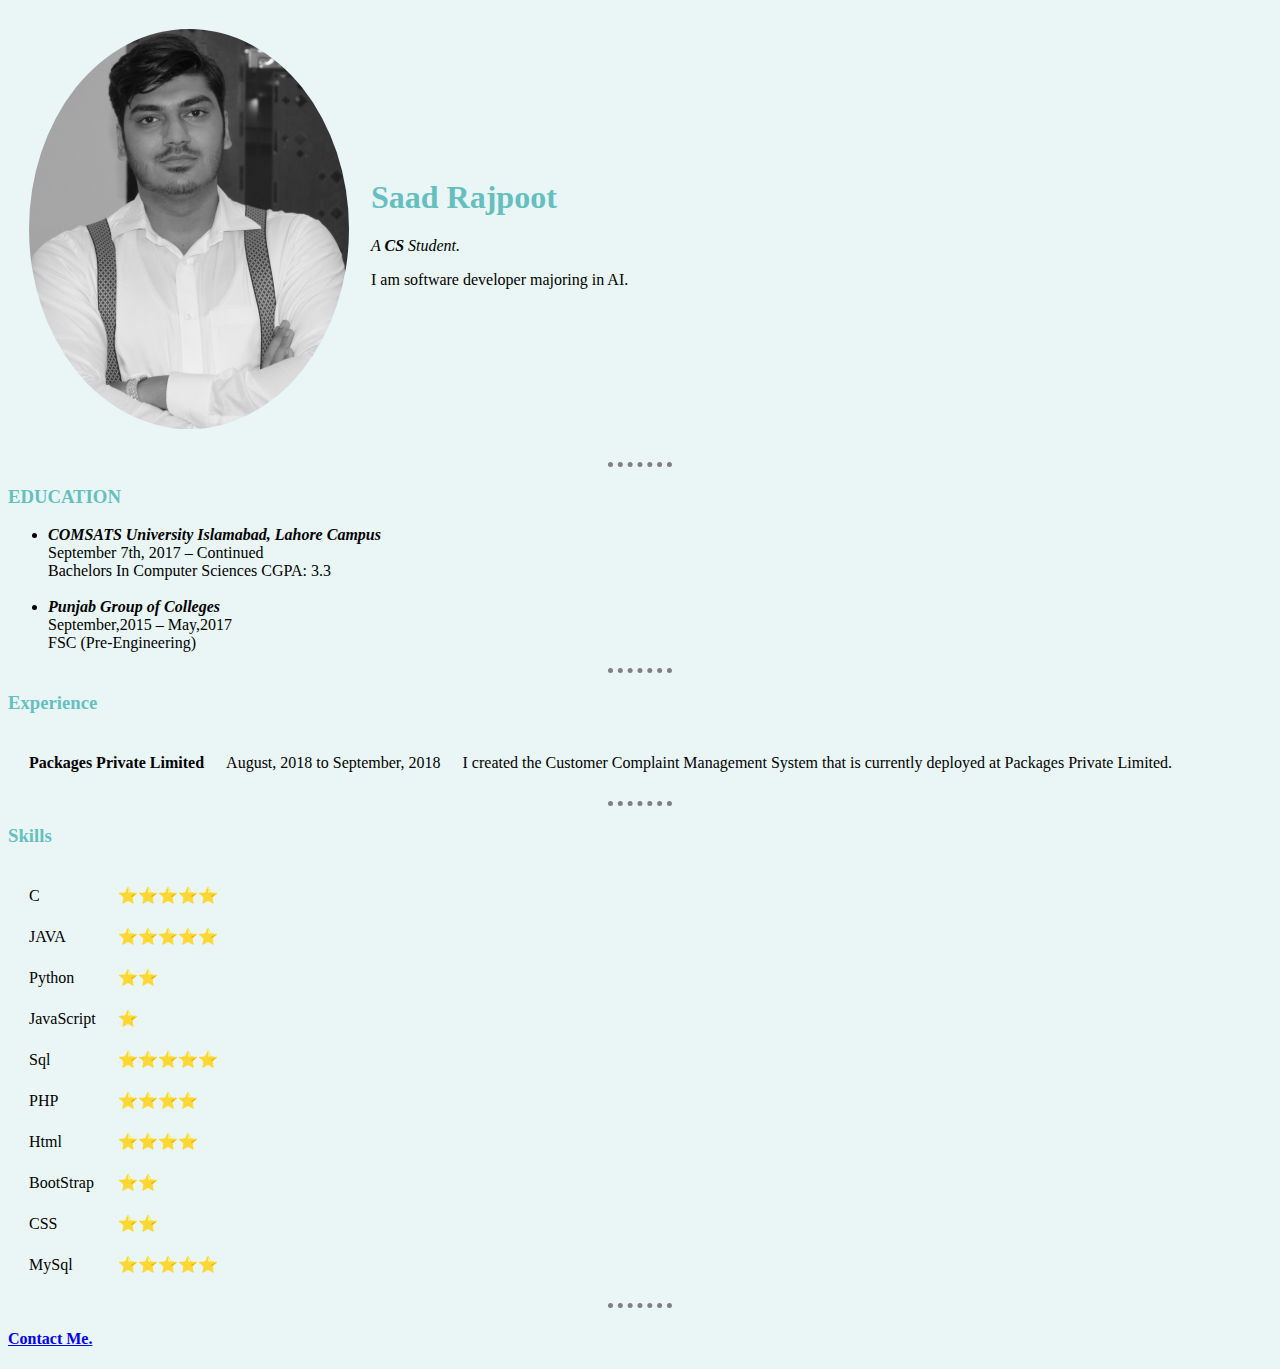
<file: index.html>
<!DOCTYPE html>
<html lang="en" dir="ltr">

<head>
  <meta charset="utf-8">
  <title>Saad Rajpoot</title>
  <link rel="stylesheet" href="css/styles.css">
</head>

<body>
  <table cellspacing="20">
    <tr>
      <td><img class="circular" src="saad.jpg" alt="Saad Rajpoot"></td>
      <td>
        <h1>Saad Rajpoot</h1>
        <p><em>A <strong>CS</strong> Student.</em></p>
        <p>I am software developer majoring in AI.</p>
      </td>
    </tr>
  </table>
  <hr>
  <h3>EDUCATION</h3>
  <ul>
    <li> <em> <strong>COMSATS University Islamabad, Lahore Campus</strong></em>
      <br>
      September 7th, 2017 – Continued
      <br>
      Bachelors In Computer Sciences CGPA: 3.3
    </li>
    <br>
    <li> <em><strong>Punjab Group of Colleges</strong></em>
      <br>
      September,2015 – May,2017
      <br>
      FSC (Pre-Engineering)
    </li>
  </ul>
  <hr>
  <h3>Experience</h3>
  <table cellspacing="20">
    <tbody>
      <tr>
        <td><strong>Packages Private Limited</strong></td>
        <td>August, 2018 to September, 2018</td>

        <td>I created the Customer Complaint Management System that
          is currently deployed at Packages Private Limited. </td>

      </tr>
    </tbody>
  </table>
  <hr>
  <h3>Skills</h3>
  <table cellspacing="20">

    <tbody>
      <tr>
        <td>C </td>
        <td>⭐⭐⭐⭐⭐ </td>
      </tr>
      <tr>
        <td>JAVA</td>
        <td>⭐⭐⭐⭐⭐ </td>
      </tr>
      <tr>
        <td>Python</td>
        <td>⭐⭐</td>
      </tr>
      <tr>
        <td>JavaScript</td>
        <td>⭐</td>
      </tr>
      <tr>
        <td>Sql</td>
        <td>⭐⭐⭐⭐⭐</td>
      </tr>
      <tr>
        <td>PHP</td>
        <td>⭐⭐⭐⭐</td>
      </tr>
      <tr>
        <td>Html</td>
        <td>⭐⭐⭐⭐ </td>
      </tr>
      <tr>
        <td>BootStrap</td>
        <td>⭐⭐ </td>
      </tr>
      <tr>
        <td>CSS </td>
        <td>⭐⭐</td>
      </tr>
      <tr>
        <td>MySql</td>
        <td>⭐⭐⭐⭐⭐ </td>
      </tr>

    </tbody>
  </table>
  <hr>



  <h4><a href="Contact.html">Contact Me.</a></h4>
</body>

</html>
</file>
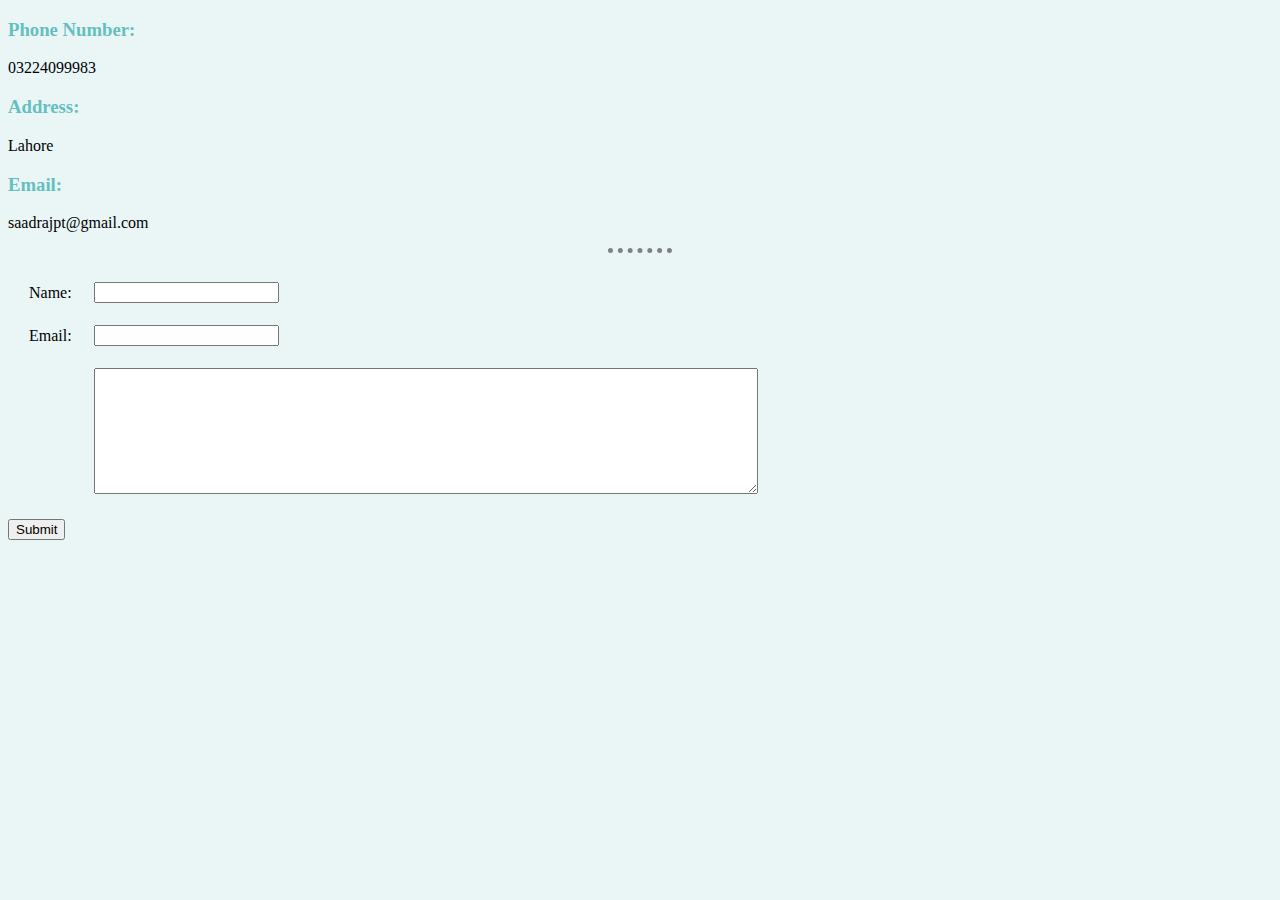
<file: Contact.html>
<!DOCTYPE html>
<html lang="en" dir="ltr">

<head>
  <meta charset="utf-8">
  <title>Contact Me</title>
  <link rel="stylesheet" href="css/styles.css">

</head>

<body>
  <h3>Phone Number:</h3>
  <p>03224099983</p>
  <h3>Address:</h3>
  <p>Lahore</p>
  <h3>Email:</h3>
  <p>saadrajpt@gmail.com</p>

  <hr>
  <form enctype="text/plain" action="mailto:saadrajpt@gmail.com" method="post">
    <table cellspacing="20">
      <tbody>
        <tr>
          <td><label for="GET-Name">Name: </label></td>
          <td><input type="text" name="Yourname" value=""></td>
        </tr>
        <tr>

          <td> <label for="">Email: </label></td>
          <td><input type="email" name="email" value=""></td>
        </tr>
        <tr>
          <td><label for="Your message:"></label></td>
          <td><textarea name="message" rows="8" cols="80"></textarea></td>
        </tr>

      </tbody>
    </table>
      <input type="submit" name="" value="Submit">
  </form>
</body>

</html>
</file>
<file: css/styles.css>
body
  {
    background-color: #EAF6F6;

  }
  h3
  {
    color: #66BFBF;
  }
  h1
  {
    color: #66BFBF;
  }

  hr{
    border-style: none;
    border-top-style: dotted;
    border-color: grey;
    border-width: 5px;
    height: 0 ;
    width: 5%;
  }
  

.circular
{
  border-radius: 100%;
}
</file>
